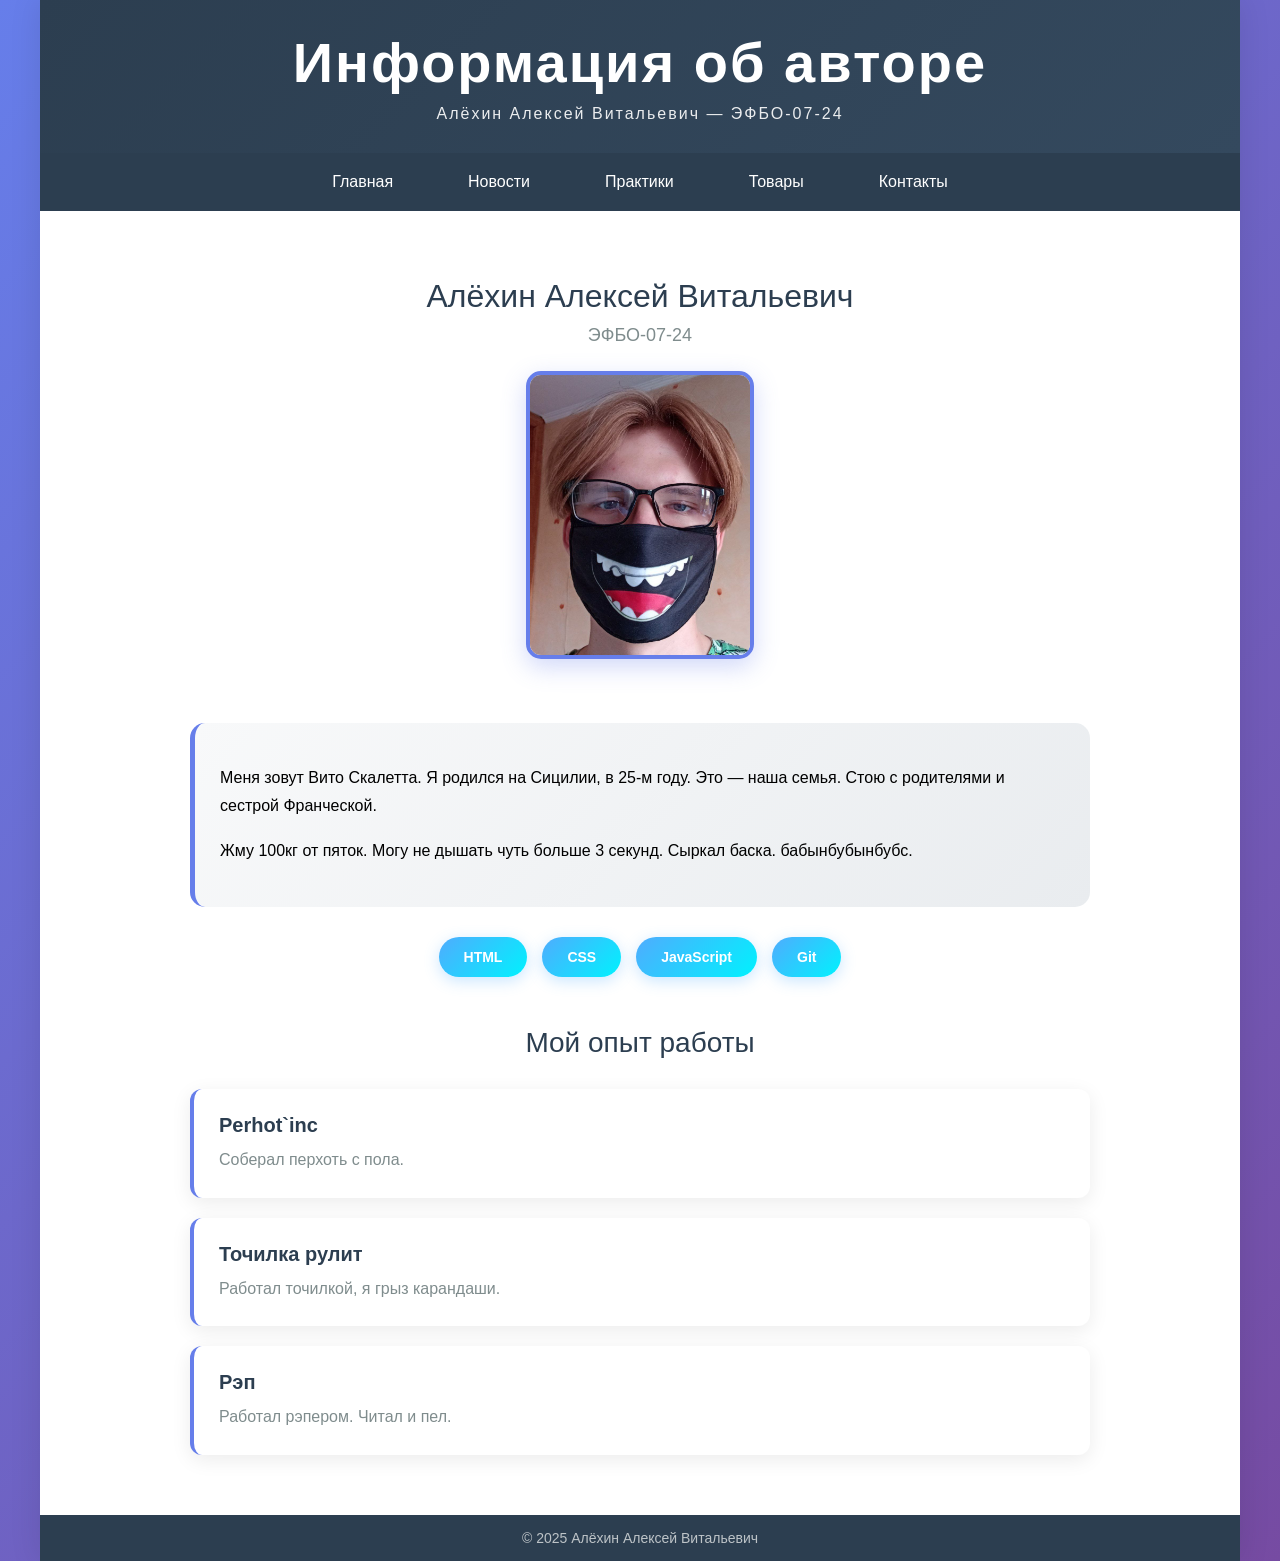
<file: index.html>
<!DOCTYPE html>
<html lang="ru">

<head>
    <meta charset="UTF-8">
    <title>Информация об авторе</title>
    <link rel="stylesheet" href="style/styles.css">
</head>

<body>
    <div class="page-container">

        <header class="header">
            <h1 class="header__title">Информация об авторе</h1>
            <p class="header__group">Алёхин Алексей Витальевич — ЭФБО-07-24</p>
        </header>

        <nav class="nav">
            <ul class="nav-list">
                <li class="nav-item">
                    <a class="nav-link" href="index.html">Главная</a>
                </li>
                <li class="nav-item">
                    <a class="nav-link" href="pages/news.html">Новости</a>
                </li>
                <li class="nav-item">
                    <a class="nav-link" href="pages/practices.html">Практики</a>
                </li>
                <li class="nav-item">
                    <a class="nav-link" href="pages/goods.html">Товары</a>
                </li>
                <li class="nav-item">
                    <a class="nav-link" href="pages/contacts.html">Контакты</a>
                </li>
            </ul>
        </nav>

        <main class="content">

            <section class="profile-header">
                <h2 class="profile-title">Алёхин Алексей Витальевич</h2>
                <p class="profile-group">ЭФБО-07-24</p>
                <img src="images/photo1.webp" alt="Фото автора" class="profile-photo">
            </section>

            <section class="about-me">
                <p>Меня зовут Вито Скалетта. Я родился на Сицилии, в 25-м году. Это — наша семья. Стою с родителями и
                    сестрой Франческой.</p>
                <p>Жму 100кг от пяток. Могу не дышать чуть больше 3 секунд. Сыркал баска. бабынбубынбубс.</p>
            </section>

            <section class="skills-container">
                <span class="skill-tag">HTML</span>
                <span class="skill-tag">CSS</span>
                <span class="skill-tag">JavaScript</span>
                <span class="skill-tag">Git</span>
            </section>

            <section class="experience-section">
                <h2 class="section-title">Мой опыт работы</h2>

                <article class="experience-card">
                    <h3 class="experience-title">Perhot`inc</h3>
                    <p class="experience-desc">Соберал перхоть с пола.</p>
                </article>

                <article class="experience-card">
                    <h3 class="experience-title">Точилка рулит</h3>
                    <p class="experience-desc">Работал точилкой, я грыз карандаши.</p>
                </article>

                <article class="experience-card">
                    <h3 class="experience-title">Рэп</h3>
                    <p class="experience-desc">Работал рэпером. Читал и пел.</p>
                </article>
            </section>

        </main>

        <footer class="footer">
            <p class="footer__text">© 2025 Алёхин Алексей Витальевич</p>
        </footer>

    </div>
</body>

</html>
</file>
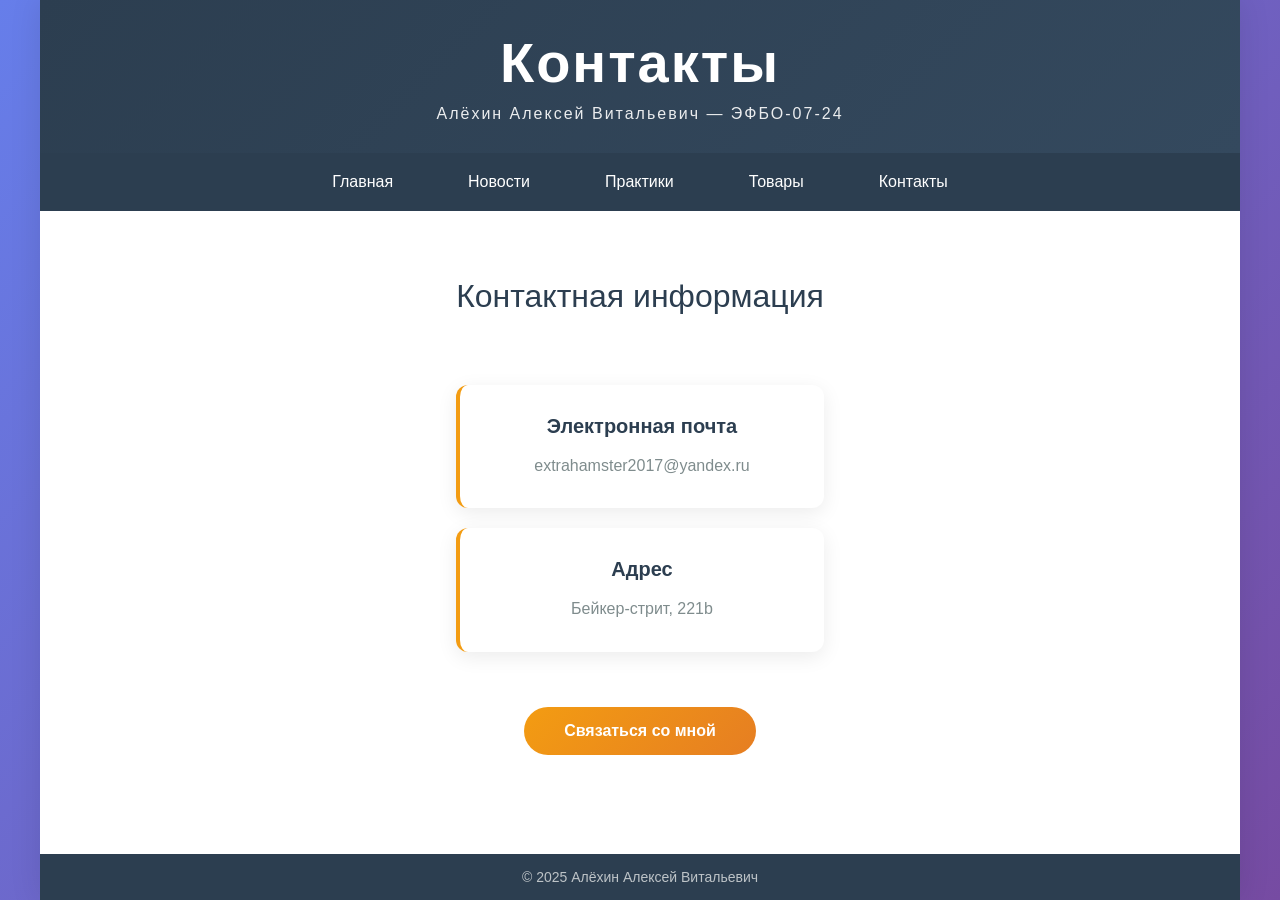
<file: pages/contacts.html>
<!DOCTYPE html>
<html lang="ru">

<head>
    <meta charset="UTF-8">
    <title>Контакты</title>
    <link rel="stylesheet" href="../style/styles.css">
</head>

<body>
    <div class="page-container">

        <header class="header">
            <h1 class="header__title">Контакты</h1>
            <p class="header__group">Алёхин Алексей Витальевич — ЭФБО-07-24</p>
        </header>

        <nav class="nav">
            <ul class="nav-list">
                <li class="nav-item"><a class="nav-link" href="../index.html">Главная</a></li>
                <li class="nav-item"><a class="nav-link" href="news.html">Новости</a></li>
                <li class="nav-item"><a class="nav-link" href="practices.html">Практики</a></li>
                <li class="nav-item"><a class="nav-link" href="goods.html">Товары</a></li>
                <li class="nav-item"><a class="nav-link" href="contacts.html">Контакты</a></li>
            </ul>
        </nav>

        <main class="content">
            <h2 class="page-title">Контактная информация</h2>

            <section class="contacts-container">

                <div class="contact-grid">
                    <article class="contact-card">
                        <h3 class="contact-title">Электронная почта</h3>
                        <p class="contact-info">extrahamster2017@yandex.ru</p>
                    </article>

                    <article class="contact-card">
                        <h3 class="contact-title">Адрес</h3>
                        <p class="contact-info">Бейкер-стрит, 221b</p>
                    </article>
                </div>

                <!-- Эта кнопка теперь открывает модальное окно -->
                <button id="openDialog" class="contact-button">Связаться со мной</button>

            </section>
        </main>

        <footer class="footer">
            <p class="footer__text">© 2025 Алёхин Алексей Витальевич</p>
        </footer>

    </div>

    <!-- Модальное окно с формой -->
    <dialog id="contactDialog">
        <h2>Заказать звонок</h2>
        <form id="callback-form" class="contact-form" method="dialog">
            <label>
                Имя
                <input type="text" name="name" required>
            </label>

            <label>
                E-mail
                <input type="email" name="email" required>
            </label>

            <label>
                Телефон
                <input type="tel" name="phone" placeholder="+7 (900) 000-00-00" required>
            </label>

            <label>
                Удобное время звонка
                <select name="time">
                    <option>09:00 - 12:00</option>
                    <option>12:00 - 15:00</option>
                    <option>15:00 - 18:00</option>
                    <option>18:00 - 21:00</option>
                </select>
            </label>

            <label>
                Дополнительная информация
                <textarea name="info"></textarea>
            </label>

            <div class="form-actions">
                <button type="button" id="closeDialog">Отмена</button>
                <button type="submit">Заказать звонок</button>
            </div>
        </form>
    </dialog>

    <script>
        document.addEventListener('DOMContentLoaded', function () {
            const dialog = document.getElementById('contactDialog');
            const openBtn = document.getElementById('openDialog');
            const closeBtn = document.getElementById('closeDialog');
            const form = document.getElementById('callback-form');

            if (openBtn && dialog) {
                openBtn.addEventListener('click', () => dialog.showModal());
            }

            if (closeBtn && dialog) {
                closeBtn.addEventListener('click', () => dialog.close());
            }

            if (form && dialog) {
                form.addEventListener('submit', function (e) {
                    e.preventDefault();
                    alert('Заявка отправлена!');
                    form.reset();
                    dialog.close();
                });
            }
        });
    </script>

</body>

</html>
</file>
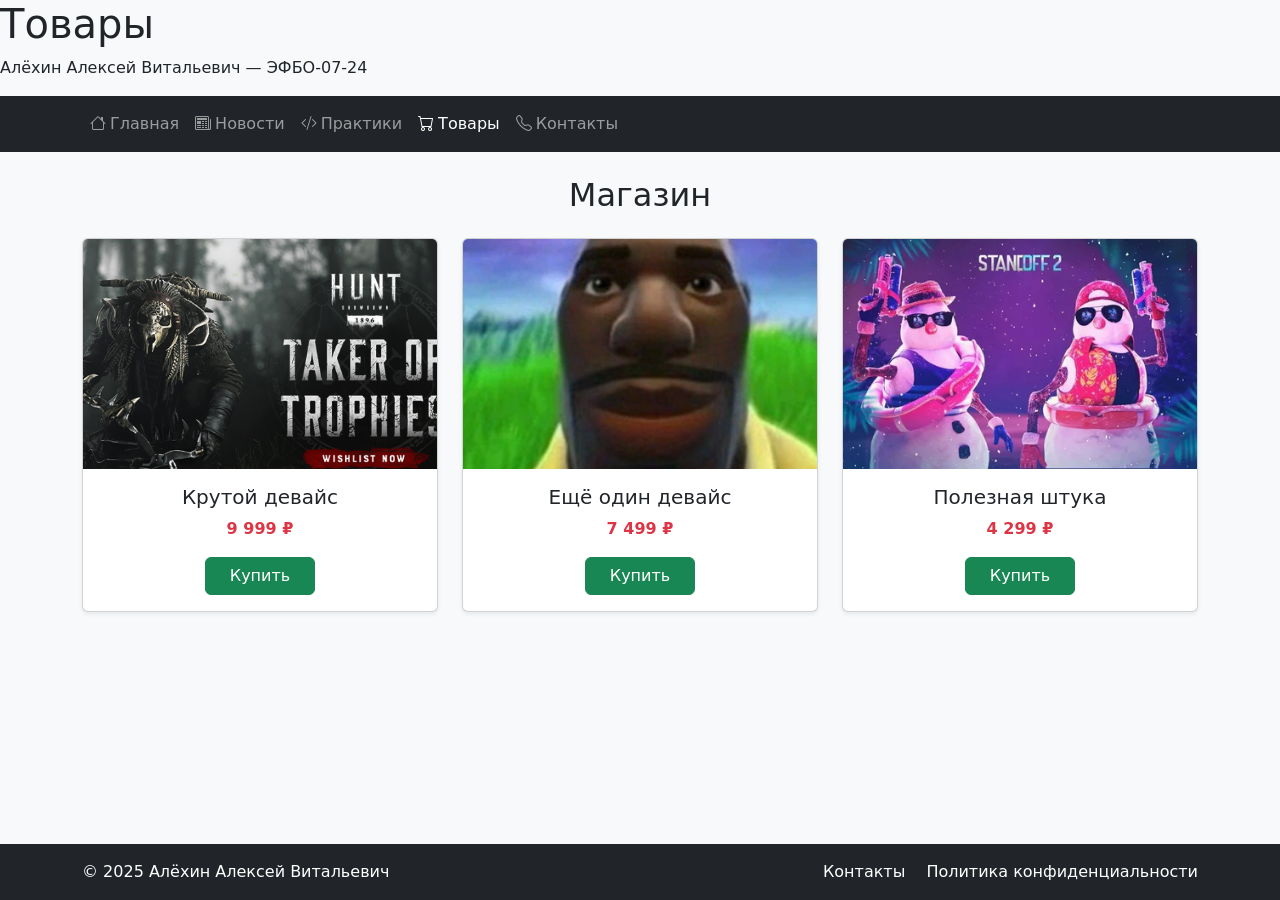
<file: pages/goods.html>
<!DOCTYPE html>
<html lang="ru">

<head>
    <meta charset="UTF-8">
    <title>Товары — Алехин Алексей Витальевич</title>
    <meta name="viewport" content="width=device-width, initial-scale=1">
    <!-- Bootstrap CSS -->
    <link href="https://cdn.jsdelivr.net/npm/bootstrap@5.3.2/dist/css/bootstrap.min.css" rel="stylesheet">
    <link rel="stylesheet" href="https://cdn.jsdelivr.net/npm/bootstrap-icons@1.11.1/font/bootstrap-icons.css">

    <style>
        html,
        body {
            height: 100%;
        }

        body {
            display: flex;
            flex-direction: column;
        }

        main {
            flex: 1 0 auto;
        }

        footer {
            flex-shrink: 0;
        }
    </style>
</head>

<body class="bg-light">

    <header class="header">
        <h1 class="header__title">Товары</h1>
        <p class="header__group">Алёхин Алексей Витальевич — ЭФБО-07-24</p>
    </header>

    <!-- Navigation -->
    <nav class="navbar navbar-expand-lg navbar-dark bg-dark">
        <div class="container">
            <button class="navbar-toggler" type="button" data-bs-toggle="collapse" data-bs-target="#navbarNav">
                <span class="navbar-toggler-icon"></span>
            </button>

            <div class="collapse navbar-collapse" id="navbarNav">
                <ul class="navbar-nav me-auto">
                    <li class="nav-item">
                        <a class="nav-link" href="../index.html">
                            <i class="bi bi-house me-1"></i>Главная
                        </a>
                    </li>
                    <li class="nav-item">
                        <a class="nav-link" href="news.html">
                            <i class="bi bi-newspaper me-1"></i>Новости
                        </a>
                    </li>
                    <li class="nav-item">
                        <a class="nav-link" href="practices.html">
                            <i class="bi bi-code-slash me-1"></i>Практики
                        </a>
                    </li>
                    <li class="nav-item">
                        <a class="nav-link active" href="goods.html">
                            <i class="bi bi-cart me-1"></i>Товары
                        </a>
                    </li>
                    <li class="nav-item">
                        <a class="nav-link" href="contacts.html">
                            <i class="bi bi-telephone me-1"></i>Контакты
                        </a>
                    </li>
                </ul>
            </div>
        </div>
    </nav>

    <!-- Main -->
    <main class="container my-4">
        <h2 class="text-center mb-4">Магазин</h2>

        <div class="row g-4">
            <!-- Товар 1 -->
            <div class="col-md-4">
                <div class="card h-100 shadow-sm">
                    <img src="../images/photo2.webp" class="card-img-top" alt="Крутой девайс"
                        style="height: 230px; object-fit: cover;">
                    <div class="card-body text-center">
                        <h5 class="card-title">Крутой девайс</h5>
                        <p class="card-text text-danger fw-bold mb-3">9 999 ₽</p>
                        <button class="btn btn-success px-4">Купить</button>
                    </div>
                </div>
            </div>

            <!-- Товар 2 -->
            <div class="col-md-4">
                <div class="card h-100 shadow-sm">
                    <img src="../images/photo3.webp" class="card-img-top" alt="Ещё один девайс"
                        style="height: 230px; object-fit: cover;">
                    <div class="card-body text-center">
                        <h5 class="card-title">Ещё один девайс</h5>
                        <p class="card-text text-danger fw-bold mb-3">7 499 ₽</p>
                        <button class="btn btn-success px-4">Купить</button>
                    </div>
                </div>
            </div>

            <!-- Товар 3 -->
            <div class="col-md-4">
                <div class="card h-100 shadow-sm">
                    <img src="../images/photo4.webp" class="card-img-top" alt="Полезная штука"
                        style="height: 230px; object-fit: cover;">
                    <div class="card-body text-center">
                        <h5 class="card-title">Полезная штука</h5>
                        <p class="card-text text-danger fw-bold mb-3">4 299 ₽</p>
                        <button class="btn btn-success px-4">Купить</button>
                    </div>
                </div>
            </div>
        </div>
    </main>

    <!-- Footer -->
    <footer class="bg-dark text-white py-3 mt-auto">
        <div class="container d-flex flex-column flex-md-row justify-content-between align-items-center">
            <p class="mb-2 mb-md-0">
                © 2025 Алёхин Алексей Витальевич
            </p>
            <div>
                <a href="contactsv1.html" class="text-white text-decoration-none me-3">Контакты</a>
                <a href="#" class="text-white text-decoration-none">Политика конфиденциальности</a>
            </div>
        </div>
    </footer>

    <!-- Bootstrap JS -->
    <script src="https://cdn.jsdelivr.net/npm/bootstrap@5.3.2/dist/js/bootstrap.bundle.min.js"></script>
</body>

</html>
</file>
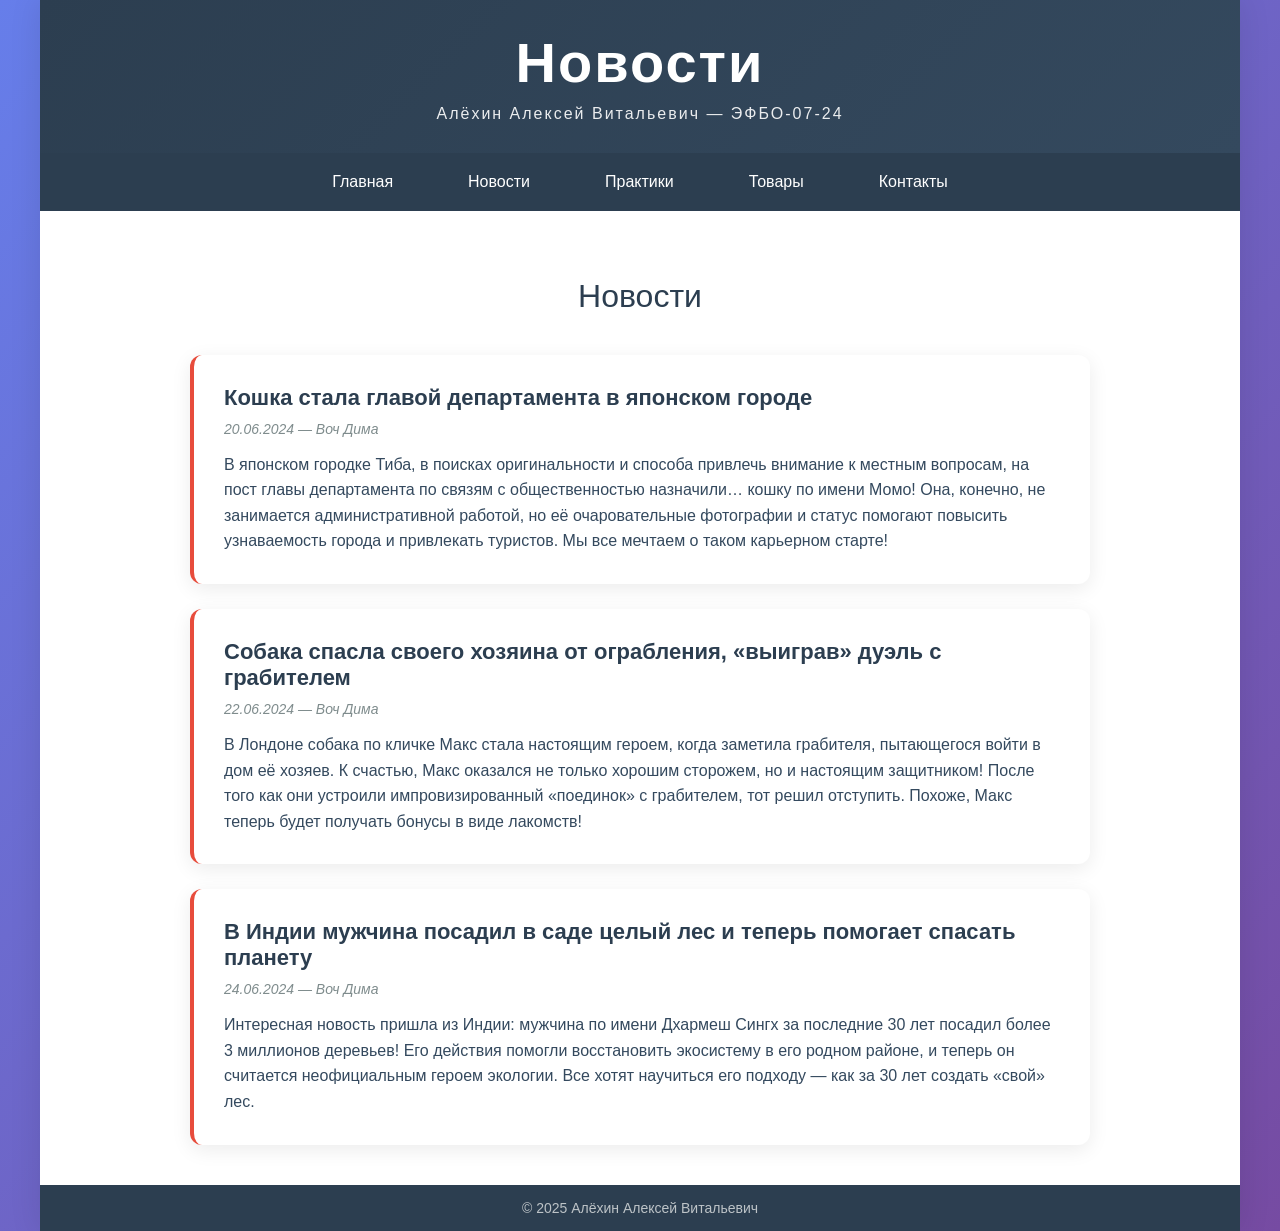
<file: pages/news.html>
<!DOCTYPE html>
<html lang="ru">

<head>
    <meta charset="UTF-8">
    <title>Новости</title>
    <link rel="stylesheet" href="../style/styles.css">

</head>

<body>
    <div class="page-container">

        <header class="header">
            <h1 class="header__title">Новости</h1>
            <p class="header__group">Алёхин Алексей Витальевич — ЭФБО-07-24</p>
        </header>

        <nav class="nav">
            <ul class="nav-list">
                <li class="nav-item">
                    <a class="nav-link" href="../index.html">Главная</a>
                </li>
                <li class="nav-item">
                    <a class="nav-link" href="news.html">Новости</a>
                </li>
                <li class="nav-item">
                    <a class="nav-link" href="practices.html">Практики</a>
                </li>
                <li class="nav-item">
                    <a class="nav-link" href="goods.html">Товары</a>
                </li>
                <li class="nav-item">
                    <a class="nav-link" href="contacts.html">Контакты</a>
                </li>
            </ul>
        </nav>

        <main class="content">
            <h2 class="page-title">Новости</h2>

            <section class="news-container">

                <article class="news-card">
                    <h3 class="news-title">Кошка стала главой департамента в японском городе</h3>
                    <p class="news-meta">20.06.2024 — Воч Дима</p>
                    <p class="news-content">
                        В японском городке Тиба, в поисках оригинальности и способа привлечь внимание к местным
                        вопросам,
                        на пост главы департамента по связям с общественностью назначили… кошку по имени Момо! Она,
                        конечно, не занимается административной работой, но её очаровательные фотографии и статус
                        помогают
                        повысить узнаваемость города и привлекать туристов. Мы все мечтаем о таком карьерном старте!
                    </p>
                </article>

                <article class="news-card">
                    <h3 class="news-title">Собака спасла своего хозяина от ограбления, «выиграв» дуэль с грабителем</h3>
                    <p class="news-meta">22.06.2024 — Воч Дима</p>
                    <p class="news-content">
                        В Лондоне собака по кличке Макс стала настоящим героем, когда заметила грабителя, пытающегося
                        войти
                        в дом её хозяев. К счастью, Макс оказался не только хорошим сторожем, но и настоящим защитником!
                        После того как они устроили импровизированный «поединок» с грабителем, тот решил отступить.
                        Похоже,
                        Макс теперь будет получать бонусы в виде лакомств!
                    </p>
                </article>

                <article class="news-card">
                    <h3 class="news-title">В Индии мужчина посадил в саде целый лес и теперь помогает спасать планету
                    </h3>
                    <p class="news-meta">24.06.2024 — Воч Дима</p>
                    <p class="news-content">
                        Интересная новость пришла из Индии: мужчина по имени Дхармеш Сингх за последние 30 лет посадил
                        более 3 миллионов деревьев! Его действия помогли восстановить экосистему в его родном районе,
                        и теперь он считается неофициальным героем экологии. Все хотят научиться его подходу — как за
                        30 лет создать «свой» лес.
                    </p>
                </article>

            </section>
        </main>

        <footer class="footer">
            <p class="footer__text">© 2025 Алёхин Алексей Витальевич</p>
        </footer>

    </div>
</body>

</html>
</file>
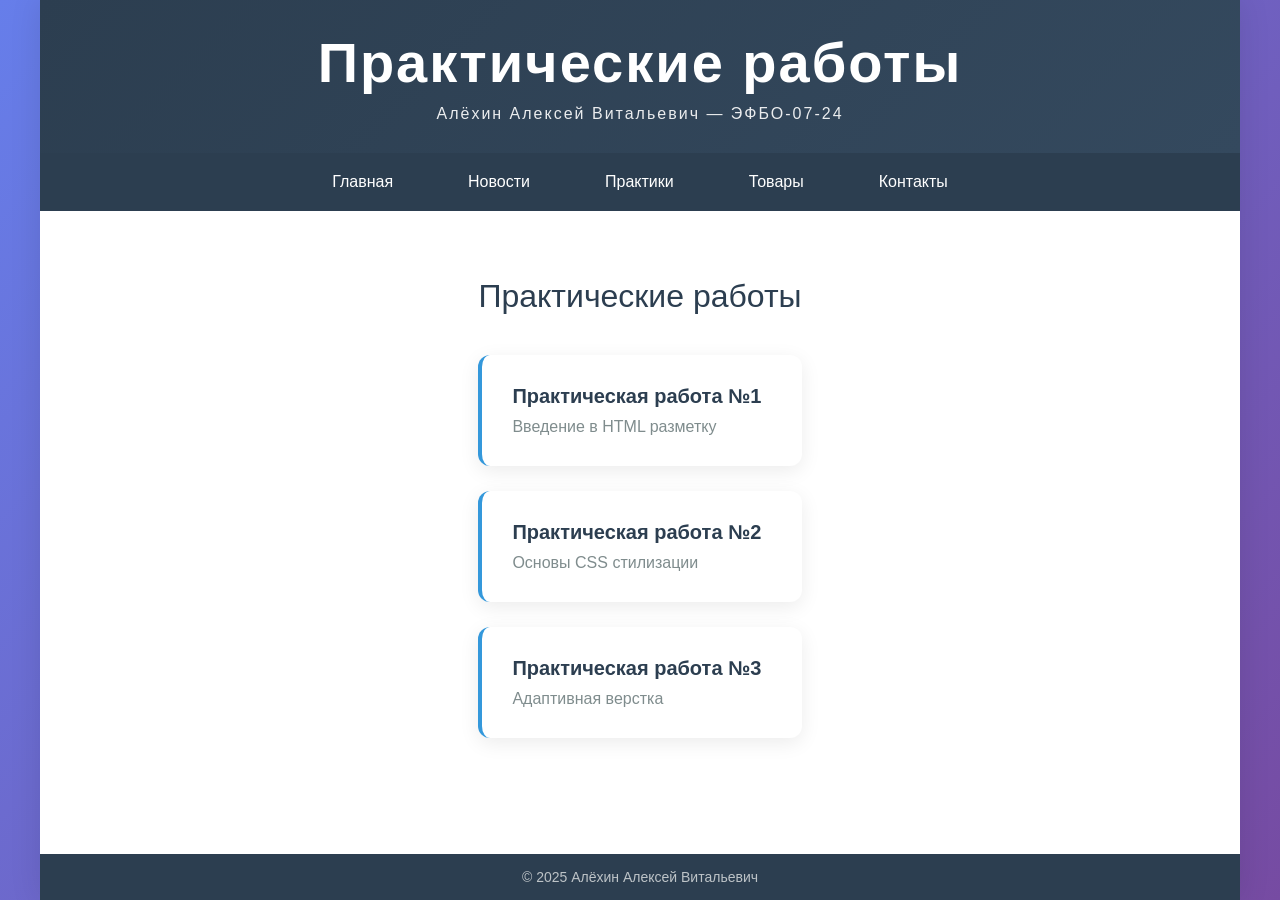
<file: pages/practices.html>
<!DOCTYPE html>
<html lang="ru">

<head>
    <meta charset="UTF-8">
    <title>Практические работы</title>
    <link rel="stylesheet" href="../style/styles.css">
</head>

<body>
    <div class="page-container">

        <header class="header">
            <h1 class="header__title">Практические работы</h1>
            <p class="header__group">Алёхин Алексей Витальевич — ЭФБО-07-24</p>
        </header>

        <nav class="nav">
            <ul class="nav-list">
                <li class="nav-item">
                    <a class="nav-link" href="../index.html">Главная</a>
                </li>
                <li class="nav-item">
                    <a class="nav-link" href="news.html">Новости</a>
                </li>
                <li class="nav-item">
                    <a class="nav-link" href="practices.html">Практики</a>
                </li>
                <li class="nav-item">
                    <a class="nav-link" href="goods.html">Товары</a>
                </li>
                <li class="nav-item">
                    <a class="nav-link" href="contacts.html">Контакты</a>
                </li>
            </ul>
        </nav>

        <main class="content">
            <h2 class="page-title">Практические работы</h2>

            <section class="practices-container">
                <article class="practice-card">
                    <h3 class="practice-title">Практическая работа №1</h3>
                    <p class="practice-desc">Введение в HTML разметку</p>
                </article>

                <article class="practice-card">
                    <h3 class="practice-title">Практическая работа №2</h3>
                    <p class="practice-desc">Основы CSS стилизации</p>
                </article>

                <article class="practice-card">
                    <h3 class="practice-title">Практическая работа №3</h3>
                    <p class="practice-desc">Адаптивная верстка</p>
                </article>
            </section>
        </main>

        <footer class="footer">
            <p class="footer__text">© 2025 Алёхин Алексей Витальевич</p>
        </footer>

    </div>
</body>

</html>
</file>
<file: style/styles.css>
/* ===== БАЗОВЫЕ СТИЛИ ===== */

body {
    font-family: 'Segoe UI', Tahoma, Geneva, Verdana, sans-serif;
    margin: 0;
    padding: 0;
    background: linear-gradient(135deg, #667eea 0%, #764ba2 100%);
    min-height: 100vh;
}

/* ===== КОНТЕЙНЕР СТРАНИЦЫ ===== */

.page-container {
    max-width: 1200px;
    margin: 0 auto;
    background: white;
    min-height: 100vh;
    box-shadow: 0 0 30px rgba(0,0,0,0.1);
    display: flex;
    flex-direction: column;
}

/* ===== ШАПКА ===== */

.header {
    background: linear-gradient(135deg, #2c3e50 0%, #34495e 100%);
    color: white;
    text-align: center;
    padding: 30px;
    font-size: 28px;
    font-weight: 300;
    letter-spacing: 2px;
}

.header__title {
    margin: 0 0 10px 0;
}

.header__group {
    margin: 0;
    font-size: 16px;
    opacity: 0.9;
}

/* ===== НАВИГАЦИЯ ===== */

.nav {
    background: #2c3e50;
    padding: 20px 0;
}

.nav-list {
    list-style: none;
    margin: 0;
    padding: 0;
    display: flex;
    justify-content: center;
    gap: 25px;
}

.nav-item {
    margin: 0;
}

.nav-link {
    color: white;
    text-decoration: none;
    padding: 12px 25px;
    border-radius: 25px;
    transition: all 0.3s ease;
    font-weight: 500;
}

.nav-link:hover {
    background: rgba(255,255,255,0.1);
    transform: translateY(-2px);
}

/* ===== ОСНОВНОЙ КОНТЕНТ ===== */

.content {
    padding: 40px;
    max-width: 900px;
    margin: 0 auto;
    flex: 1;
}

/* ===== ЗАГОЛОВКИ СТРАНИЦ ===== */

.page-title {
    font-size: 32px;
    color: #2c3e50;
    text-align: center;
    margin-bottom: 40px;
    font-weight: 300;
}

/* ===== ГЛАВНАЯ СТРАНИЦА ===== */

.profile-header {
    text-align: center;
    margin-bottom: 40px;
}

.profile-title {
    font-size: 32px;
    color: #2c3e50;
    margin-bottom: 10px;
    font-weight: 300;
}

.profile-photo {
    width: 220px;
    height: 280px;
    border-radius: 15px;
    object-fit: cover;
    margin: 20px auto;
    border: 4px solid #667eea;
    box-shadow: 0 8px 25px rgba(102, 126, 234, 0.3);
}

.profile-name {
    font-size: 24px;
    color: #2c3e50;
    margin: 10px 0;
    font-weight: 500;
}

.profile-group {
    font-size: 18px;
    color: #7f8c8d;
    margin: 5px 0;
}

.about-me {
    background: linear-gradient(135deg, #f8f9fa 0%, #e9ecef 100%);
    padding: 25px;
    border-radius: 15px;
    margin: 30px 0;
    border-left: 5px solid #667eea;
    font-size: 16px;
    line-height: 1.8;
}

/* ===== НАВЫКИ ===== */

.skills-container {
    display: flex;
    justify-content: center;
    flex-wrap: wrap;
    gap: 15px;
    margin: 30px 0;
}

.skill-tag {
    background: linear-gradient(135deg, #4facfe 0%, #00f2fe 100%);
    color: white;
    padding: 12px 25px;
    border-radius: 25px;
    font-weight: 600;
    font-size: 14px;
    box-shadow: 0 4px 15px rgba(79, 172, 254, 0.3);
    transition: all 0.3s ease;
}

.skill-tag:hover {
    transform: translateY(-3px);
    box-shadow: 0 6px 20px rgba(79, 172, 254, 0.4);
}

/* ===== ОПЫТ РАБОТЫ ===== */

.experience-section {
    margin-top: 50px;
}

.section-title {
    font-size: 28px;
    color: #2c3e50;
    text-align: center;
    margin-bottom: 30px;
    font-weight: 300;
}

.experience-card {
    background: white;
    padding: 25px;
    margin: 20px 0;
    border-radius: 12px;
    box-shadow: 0 5px 20px rgba(0,0,0,0.08);
    border-left: 4px solid #667eea;
    transition: transform 0.3s ease;
}

.experience-card:hover {
    transform: translateX(5px);
}

.experience-title {
    font-size: 20px;
    color: #2c3e50;
    margin: 0 0 10px 0;
    font-weight: 600;
}

.experience-desc {
    color: #7f8c8d;
    line-height: 1.6;
    margin: 0;
}

/* ===== НОВОСТИ ===== */

.news-container {
    display: flex;
    flex-direction: column;
    gap: 25px;
}

.news-card {
    background: white;
    padding: 30px;
    border-radius: 12px;
    box-shadow: 0 5px 20px rgba(0,0,0,0.08);
    border-left: 4px solid #e74c3c;
    transition: transform 0.3s ease;
}

.news-card:hover {
    transform: translateY(-5px);
}

.news-title {
    font-size: 22px;
    color: #2c3e50;
    margin: 0 0 10px 0;
    font-weight: 600;
}

.news-meta {
    color: #7f8c8d;
    font-size: 14px;
    margin: 0 0 15px 0;
    font-style: italic;
}

.news-content {
    color: #34495e;
    line-height: 1.6;
    margin: 0;
}

/* ===== ТОВАРЫ ===== */

.goods-container {
    display: grid;
    grid-template-columns: repeat(auto-fit, minmax(250px, 1fr));
    gap: 30px;
    margin-top: 30px;
}

.goods-card {
    background: white;
    padding: 25px;
    border-radius: 12px;
    box-shadow: 0 5px 20px rgba(0,0,0,0.08);
    text-align: center;
    transition: transform 0.3s ease;
}

.goods-card:hover {
    transform: translateY(-5px);
}

.goods-image {
    width: 200px;
    height: 200px;
    object-fit: cover;
    border-radius: 10px;
    margin-bottom: 15px;
}

.goods-title {
    font-size: 20px;
    color: #2c3e50;
    margin: 15px 0 10px 0;
    font-weight: 600;
}

.goods-price {
    font-size: 18px;
    color: #e74c3c;
    font-weight: 700;
    margin: 10px 0 20px 0;
}

.goods-button {
    background: linear-gradient(135deg, #27ae60 0%, #2ecc71 100%);
    color: white;
    border: none;
    padding: 12px 30px;
    border-radius: 25px;
    font-weight: 600;
    cursor: pointer;
    transition: all 0.3s ease;
}

.goods-button:hover {
    transform: translateY(-2px);
    box-shadow: 0 4px 15px rgba(46, 204, 113, 0.3);
}

/* ===== КОНТАКТЫ ===== */

.contacts-container {
    display: flex;
    flex-direction: column;
    gap: 25px;
    max-width: 600px;
    margin: 0 auto;
}

.contact-grid {
    display: grid;
    grid-template-columns: repeat(auto-fit, minmax(250px, 1fr));
    gap: 20px;
    margin: 30px 0;
}

.contact-card {
    background: white;
    padding: 30px;
    border-radius: 12px;
    box-shadow: 0 5px 20px rgba(0,0,0,0.08);
    text-align: center;
    border-left: 4px solid #f39c12;
}

.contact-title {
    font-size: 20px;
    color: #2c3e50;
    margin: 0 0 15px 0;
    font-weight: 600;
}

.contact-info {
    font-size: 16px;
    color: #7f8c8d;
    margin: 0;
    line-height: 1.6;
}

.contact-button {
    background: linear-gradient(135deg, #f39c12 0%, #e67e22 100%);
    color: white;
    border: none;
    padding: 15px 40px;
    border-radius: 25px;
    font-size: 16px;
    font-weight: 600;
    cursor: pointer;
    transition: all 0.3s ease;
    align-self: center;
}

/* ===== ФОРМА В МОДАЛКЕ ===== */

.contact-form {
    display: flex;
    flex-direction: column;
    gap: 10px;
}

.contact-form label {
    font-weight: 600;
    color: #2c3e50;
    display: flex;
    flex-direction: column;
    gap: 4px;
}

.contact-form input,
.contact-form select,
.contact-form textarea {
    width: 100%;
    padding: 10px 12px;
    border-radius: 8px;
    border: 1px solid #d1d5db;
    font-size: 14px;
    box-sizing: border-box;
}

.contact-form textarea {
    min-height: 100px;
    resize: vertical;
}

.form-actions {
    display: flex;
    gap: 10px;
    margin-top: 10px;
}

.form-actions button {
    flex: 1;
    padding: 10px 16px;
    border-radius: 8px;
    border: none;
    font-weight: 600;
    cursor: pointer;
    transition: all 0.3s ease;
}

.form-actions button[type="button"] {
    background: #95a5a6;
    color: white;
}

.form-actions button[type="submit"] {
    background: linear-gradient(135deg, #27ae60 0%, #2ecc71 100%);
    color: white;
}

.form-actions button:hover {
    transform: translateY(-2px);
    box-shadow: 0 4px 15px rgba(0,0,0,0.2);
}

/* ===== МОДАЛЬНОЕ ОКНО ===== */

dialog {
    padding: 1.5rem;
    border: none;
    border-radius: 12px;
    max-width: 500px;
    width: 90vw;
    box-shadow: 0 10px 40px rgba(0,0,0,0.2);
}

dialog::backdrop {
    background: rgba(0,0,0,0.5);
    backdrop-filter: blur(2px);
}

dialog h2 {
    color: #2c3e50;
    margin: 0 0 1.5rem 0;
    font-size: 24px;
    text-align: center;
    font-weight: 600;
}

/* ===== ПРАКТИКИ ===== */

.practices-container {
    display: flex;
    flex-direction: column;
    gap: 25px;
}

.practice-card {
    background: white;
    padding: 30px;
    border-radius: 12px;
    box-shadow: 0 5px 20px rgba(0,0,0,0.08);
    border-left: 4px solid #3498db;
}

.practice-title {
    font-size: 20px;
    color: #2c3e50;
    margin: 0 0 10px 0;
    font-weight: 600;
}

.practice-desc {
    color: #7f8c8d;
    margin: 0;
}

/* ===== ФУТЕР ===== */

.footer {
    background: #2c3e50;
    color: #bdc3c7;
    text-align: center;
    padding: 15px 10px;
    font-size: 14px;
}

.footer__text {
    margin: 0;
}

/* ===== АДАПТИВ ===== */

@media (max-width: 768px) {
    .content {
        padding: 20px;
    }

    .nav-list {
        flex-wrap: wrap;
        gap: 10px;
    }

    .profile-photo {
        width: 180px;
        height: 220px;
    }
}
</file>
